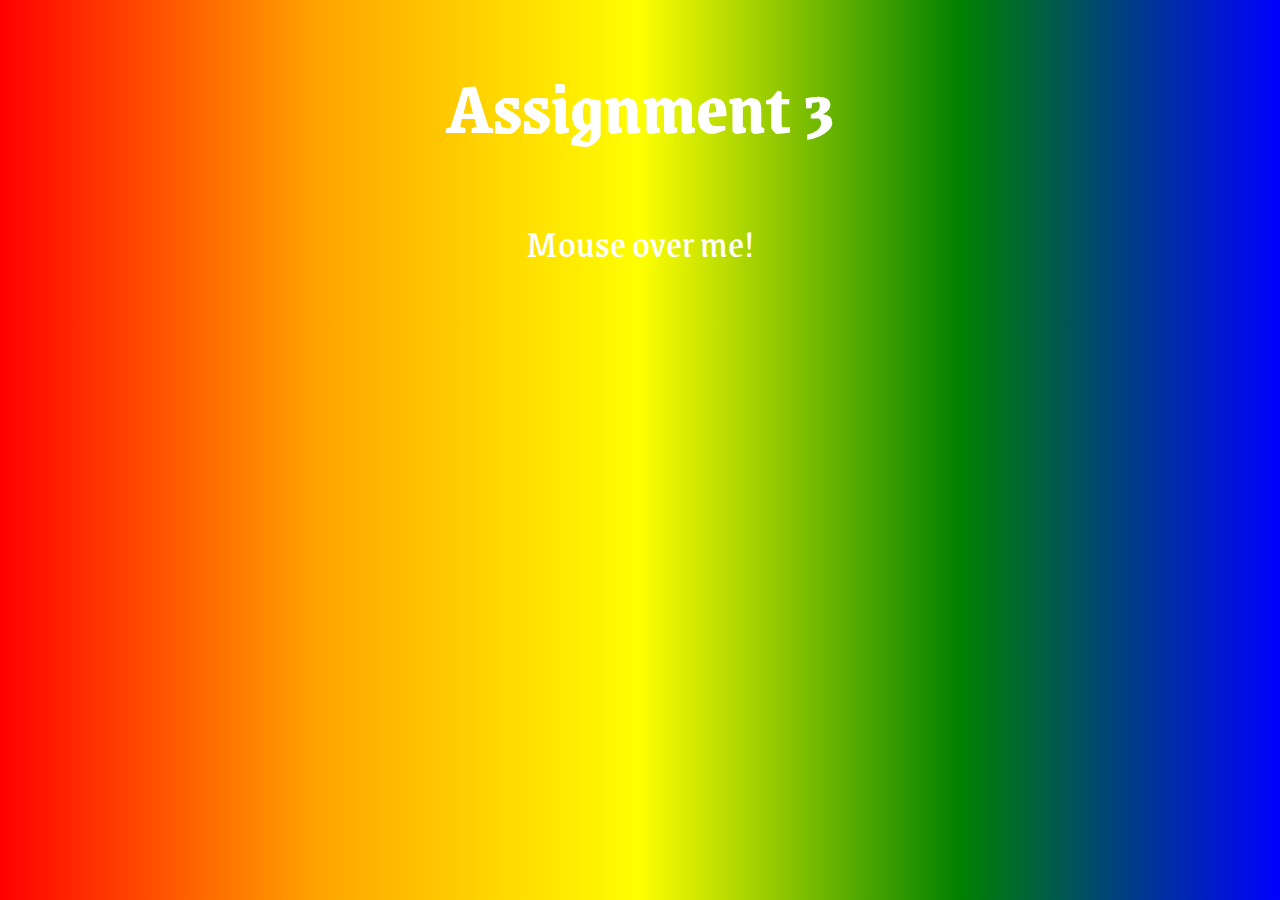
<file: index.html>
<!DOCTYPE html>
<html lang="en" dir="ltr">
  <head>
    <meta charset="utf-8">
        <link rel="stylesheet" href="css/index.css">
        <link href="https://fonts.googleapis.com/css?family=Grenze&display=swap" rel="stylesheet">
    <title>Assignment 3</title>
    <style>
.dropdown {
  position: relative;
  display: inline-block;
}

.dropdown-content {
  display: none;
  position: absolute;
  background-color: #f9f9f9;
  min-width: 160px;
  box-shadow: 0px 8px 16px 0px rgba(0,0,0,0.2);
  padding: 12px 16px;
  z-index: 1;
}

.dropdown:hover .dropdown-content {
  display: block;
}
</style>
</head>
<body>



  <body>
      <center>
    <h1>Assignment 3</h1>

<div class="dropdown">
  <span>Mouse over me!</span>
  <div class="dropdown-content">
  <ul>
  <li><a href="https://huntermarrs.github.io/Assignment3/poem5-3.html" target="_blank">Poem 1</a></li>
  <li><a href="https://huntermarrs.github.io/Assignment3/poem6-3.html" target="_blank">Poem 2</a></li>
  <li><a href="https://huntermarrs.github.io/Assignment3/poem7-3.html" target="_blank">Poem 3</a></li>
  <li><a href="https://huntermarrs.github.io/Assignment3/poem8-3.html" target="_blank">Poem 4</a></li>
   <li><a href="https://huntermarrs.github.io/Assignment3/poem10-3.html" target="_blank">Poem 5</a></li>

  <li><a href="https://huntermarrs.github.io/Assignment3/poem1-3.html" target="_blank">Poem 6</a></li>
    <li><a href="https://huntermarrs.github.io/Assignment3/poem2-3.html" target="_blank">Poem 7</a></li>
     <li><a href="https://huntermarrs.github.io/Assignment3/poem3-3.html" target="_blank">Poem 8</a></li>
      <li><a href="https://huntermarrs.github.io/Assignment3/poem4-3.html" target="_blank">Poem 9</a></li>
       <li><a href="https://huntermarrs.github.io/Assignment3/poem9-3.html" target="_blank">Poem 10</a></li>
</ul>
</center>

  </body>
</html>
</file>
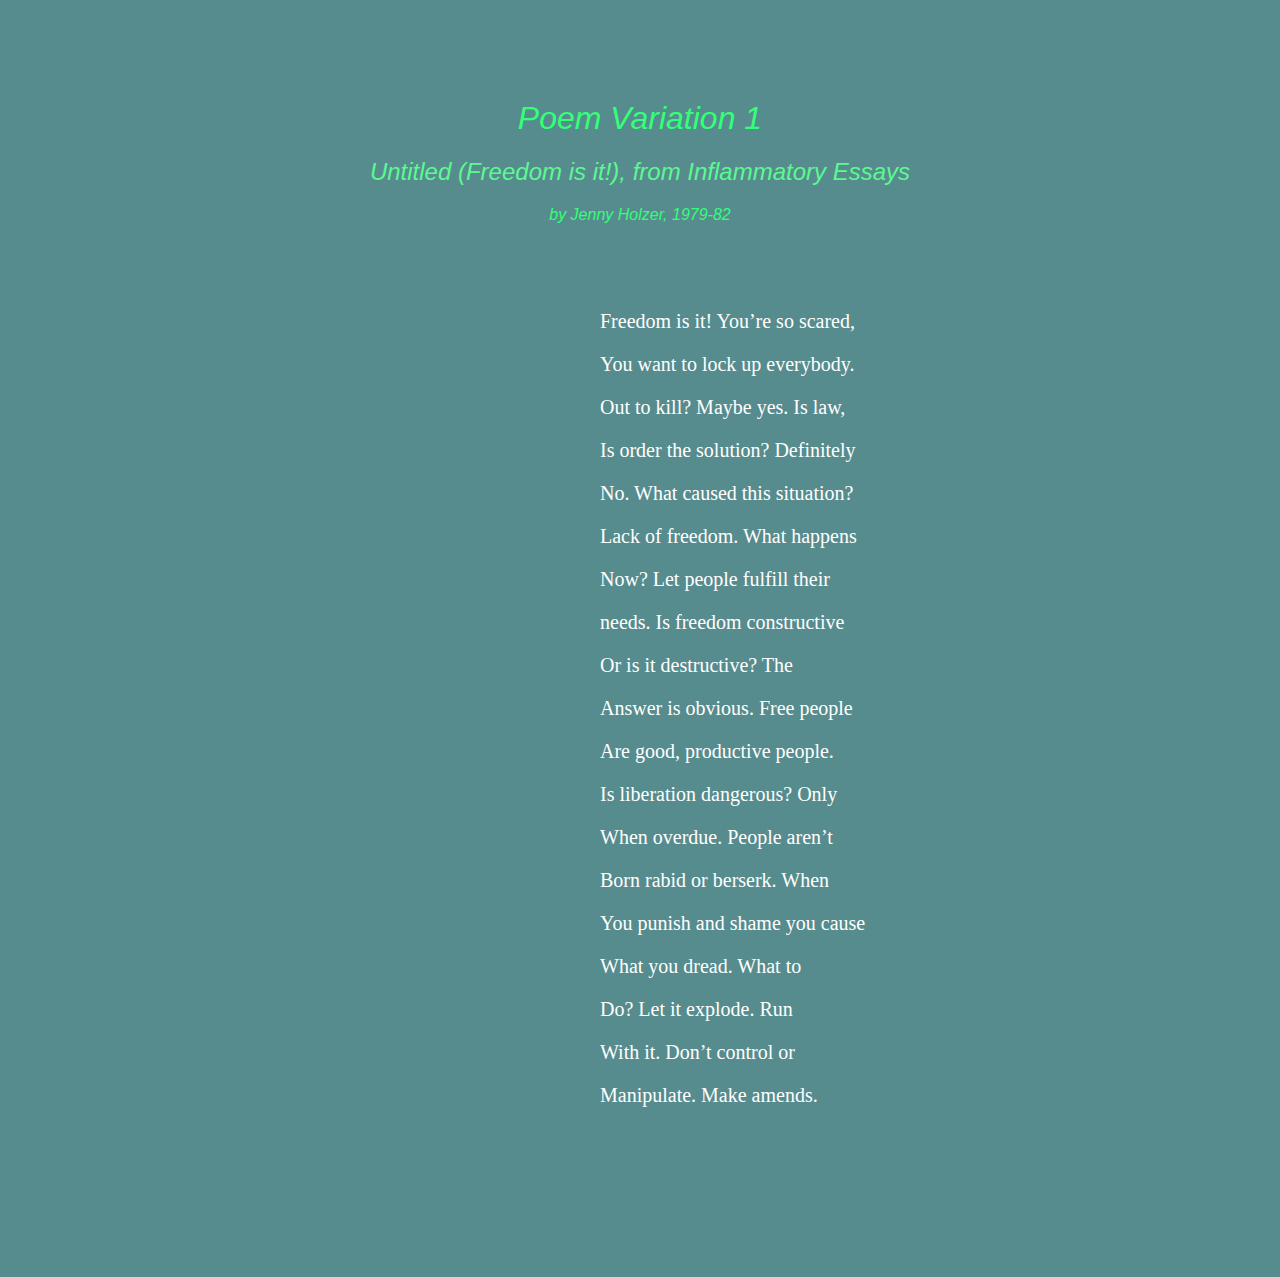
<file: poem1-3.html>
<!DOCTYPE html>
<html lang="en" dir="ltr">
  <head>
<link rel="stylesheet" href="css/poem1-3.css">
    <meta charset="utf-8">
    <title>Poem Variation 1</title>

  </head>
  <body>
    <div class="grow"><h1>
      Poem Variation 1</h1></div>
    <div class="shrink"><h2>Untitled (Freedom is it!), from Inflammatory Essays</h2>
    <h3>by Jenny Holzer, 1979-82</h3></div>
    <div class="bodytext">
        <div class="rotate"><p>Freedom is it! You’re so scared,</p>
<p>You want to lock up everybody.</p>
<p>Out to kill? Maybe yes. Is law,</p>
<p>Is order the solution? Definitely</p>
<p>No. What caused this situation?</p>
<p>Lack of freedom. What happens</p>
<p>Now? Let people fulfill their</p>
<p>needs. Is freedom constructive</p>
<p>Or is it destructive? The</p>
<p>Answer is obvious. Free people</p>
<p>Are good, productive people.</p>
<p>Is liberation dangerous? Only</p>
<p>When overdue. People aren’t</p>
<p>Born rabid or berserk. When</p>
<p>You punish and shame you cause</p>
<p>What you dread. What to</p>
<p>Do? Let it explode. Run</p>
<p>With it. Don’t control or</p>
<p>Manipulate. Make amends.</p></div>
    </div>
  </body>
</html>
</file>
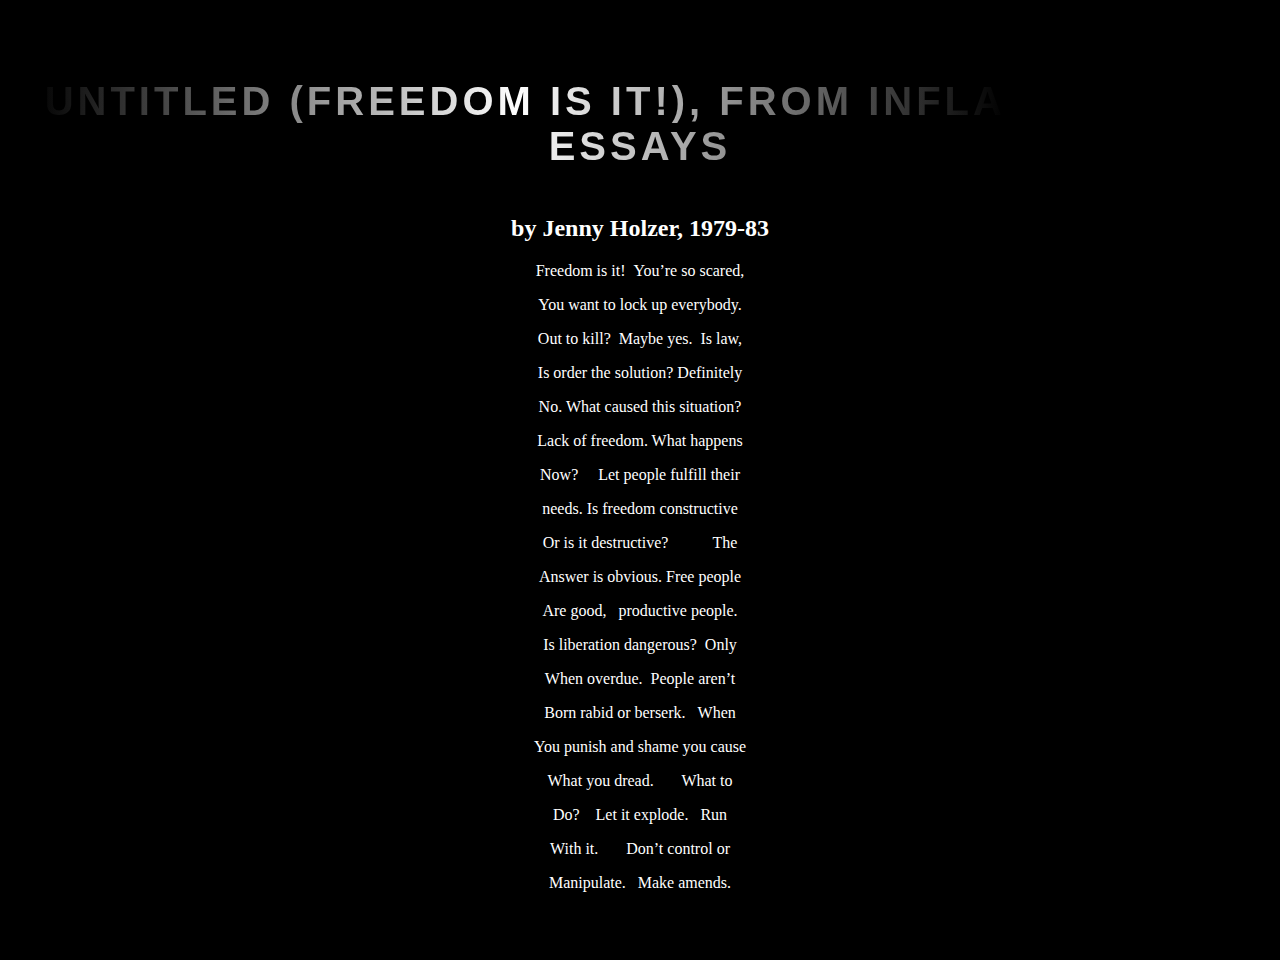
<file: poem2-3.html>
<!DOCTYPE html>
<html lang="en" dir="ltr">
  <head>
    <meta charset="utf-8">
    <link rel="stylesheet" href="css/poem2-3.css">
    <title>Poem Variation 2</title>
  </head>
  <body>
    <center>
  <div class="title"><h1>Untitled (Freedom is it!), from Inflammatory Essays</h1></div>
      <h2>by Jenny Holzer, 1979-83</h2>
  <p>Freedom is it! &nbsp;You’re so scared, </p>
  <p>You want to lock up everybody.</p>
  <p>Out to kill? &nbsp;Maybe yes. &nbsp;Is law,</p>
  <p>Is order the solution? Definitely</p>
  <p>No. What caused this situation?</p>
  <p>Lack of freedom. What happens</p>
  <p>Now? &nbsp;&nbsp;&nbsp;&nbsp;Let people fulfill their</p>
  <p>needs. Is freedom constructive</p>
  <p>Or is it destructive? &nbsp;&nbsp;&nbsp;&nbsp;&nbsp;&nbsp;&nbsp;&nbsp;&nbsp;&nbsp;The</p>
  <p>Answer is obvious. Free people</p>
  <p>Are good, &nbsp;&nbsp;productive people.</p>
  <p>Is liberation dangerous? &nbsp;Only</p>
  <p>When overdue. &nbsp;People aren’t</p>
  <p>Born rabid or berserk. &nbsp;&nbsp;When</p>
  <p>You punish and shame you cause</p>
  <p>What you dread.&nbsp;&nbsp;&nbsp;&nbsp;&nbsp;&nbsp; What to</p>
  <p>Do? &nbsp;&nbsp;&nbsp;Let it explode. &nbsp;&nbsp;Run</p>
  <p>With it. &nbsp;&nbsp;&nbsp;&nbsp;&nbsp;&nbsp;Don’t control or</p>
  <p>Manipulate.&nbsp;&nbsp; Make amends.</p></center>
  </body>
</html>
</file>
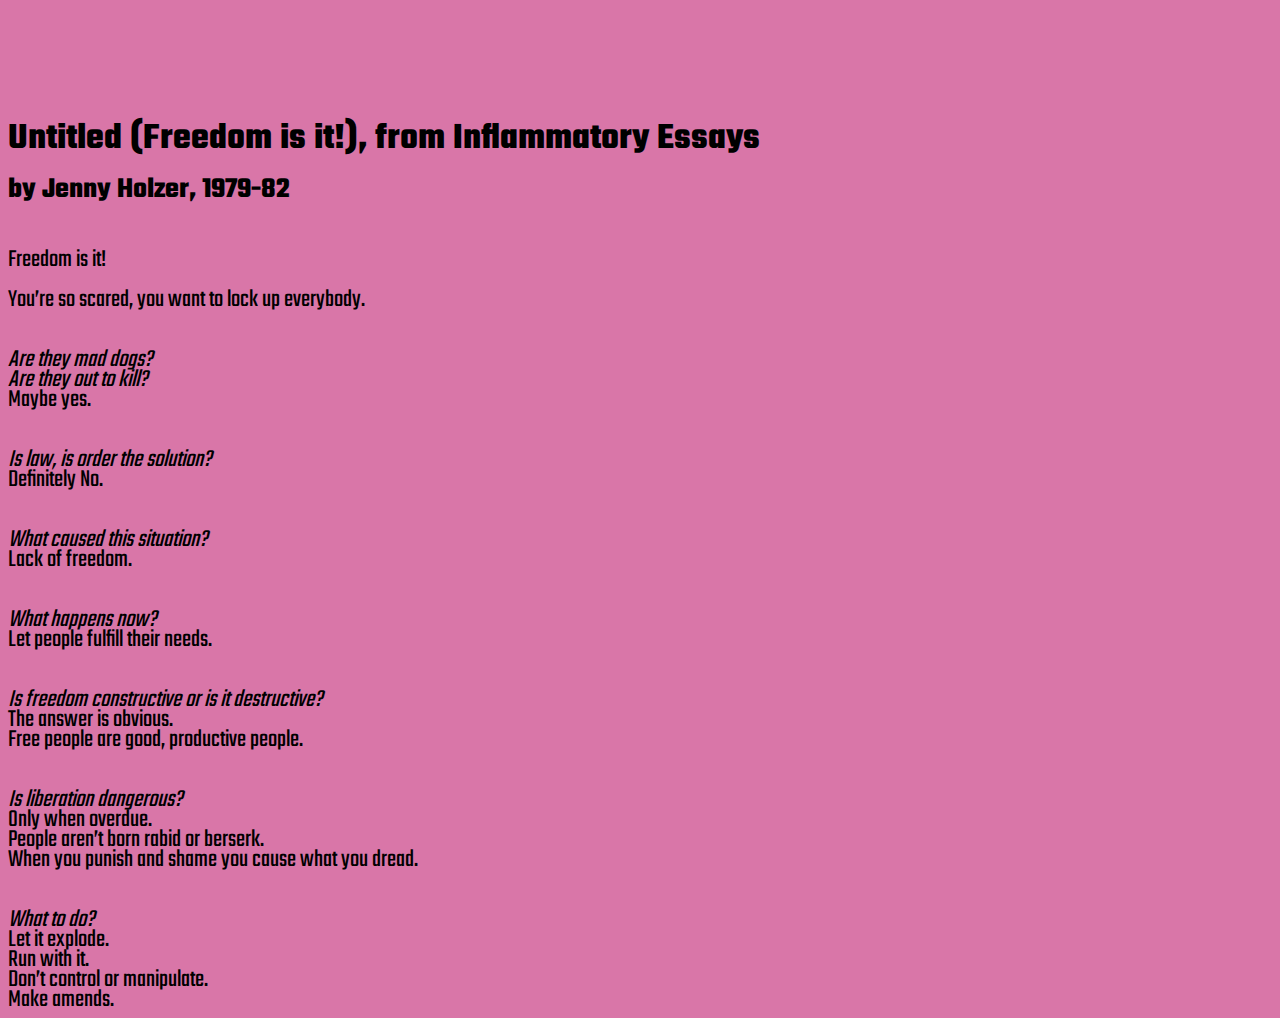
<file: poem3-3.html>
<!DOCTYPE html>
<html lang="en" dir="ltr">
  <head>
    <meta charset="utf-8">
    <link rel="stylesheet" href="css/poem3-3.css">
    <link href="https://fonts.googleapis.com/css?family=Teko&display=swap" rel="stylesheet">
    <title>Poem Variation 3</title>
  </head>
  <body>
      <div class="title">
       <h1>Poem<br/>Variation 1</h1>
      </div>
      <h2>Untitled (Freedom is it!), from Inflammatory Essays</h2>
      <h3>by Jenny Holzer, 1979-82</h3>
  <br>Freedom is it!</br>
  <br>You’re so scared, you want to lock up everybody.
  <br>
  <br>
    <br><i>Are they mad dogs?</i>
    <br><i>Are they out to kill?</i>
    <br>Maybe yes.
    <br>
    <br>
    <br><i>Is law, is order the solution?</i>
    <br>Definitely No.
    <br>
    <br>
    <br><i>What caused this situation?</i>
    <br>Lack of freedom.
    <br>
    <br>
    <br><i>What happens now?</i>
    <br>Let people fulfill their needs.
    <br>
    <br>
    <br><i>Is freedom constructive or is it destructive?</i>
    <br>The answer is obvious.
    <br>Free people are good, productive people.
    <br>
    <br>
    <br><i>Is liberation dangerous?</i>
    <br>Only when overdue.
    <br>People aren’t born rabid or berserk.
    <br>When you punish and shame you cause what you dread.
    <br>
    <br>
    <br><i>What to do?</i>
    <br>Let it explode.
    <br>Run with it.
    <br>Don’t control or manipulate.
    <br>Make amends.
  </body>
</html>
</file>
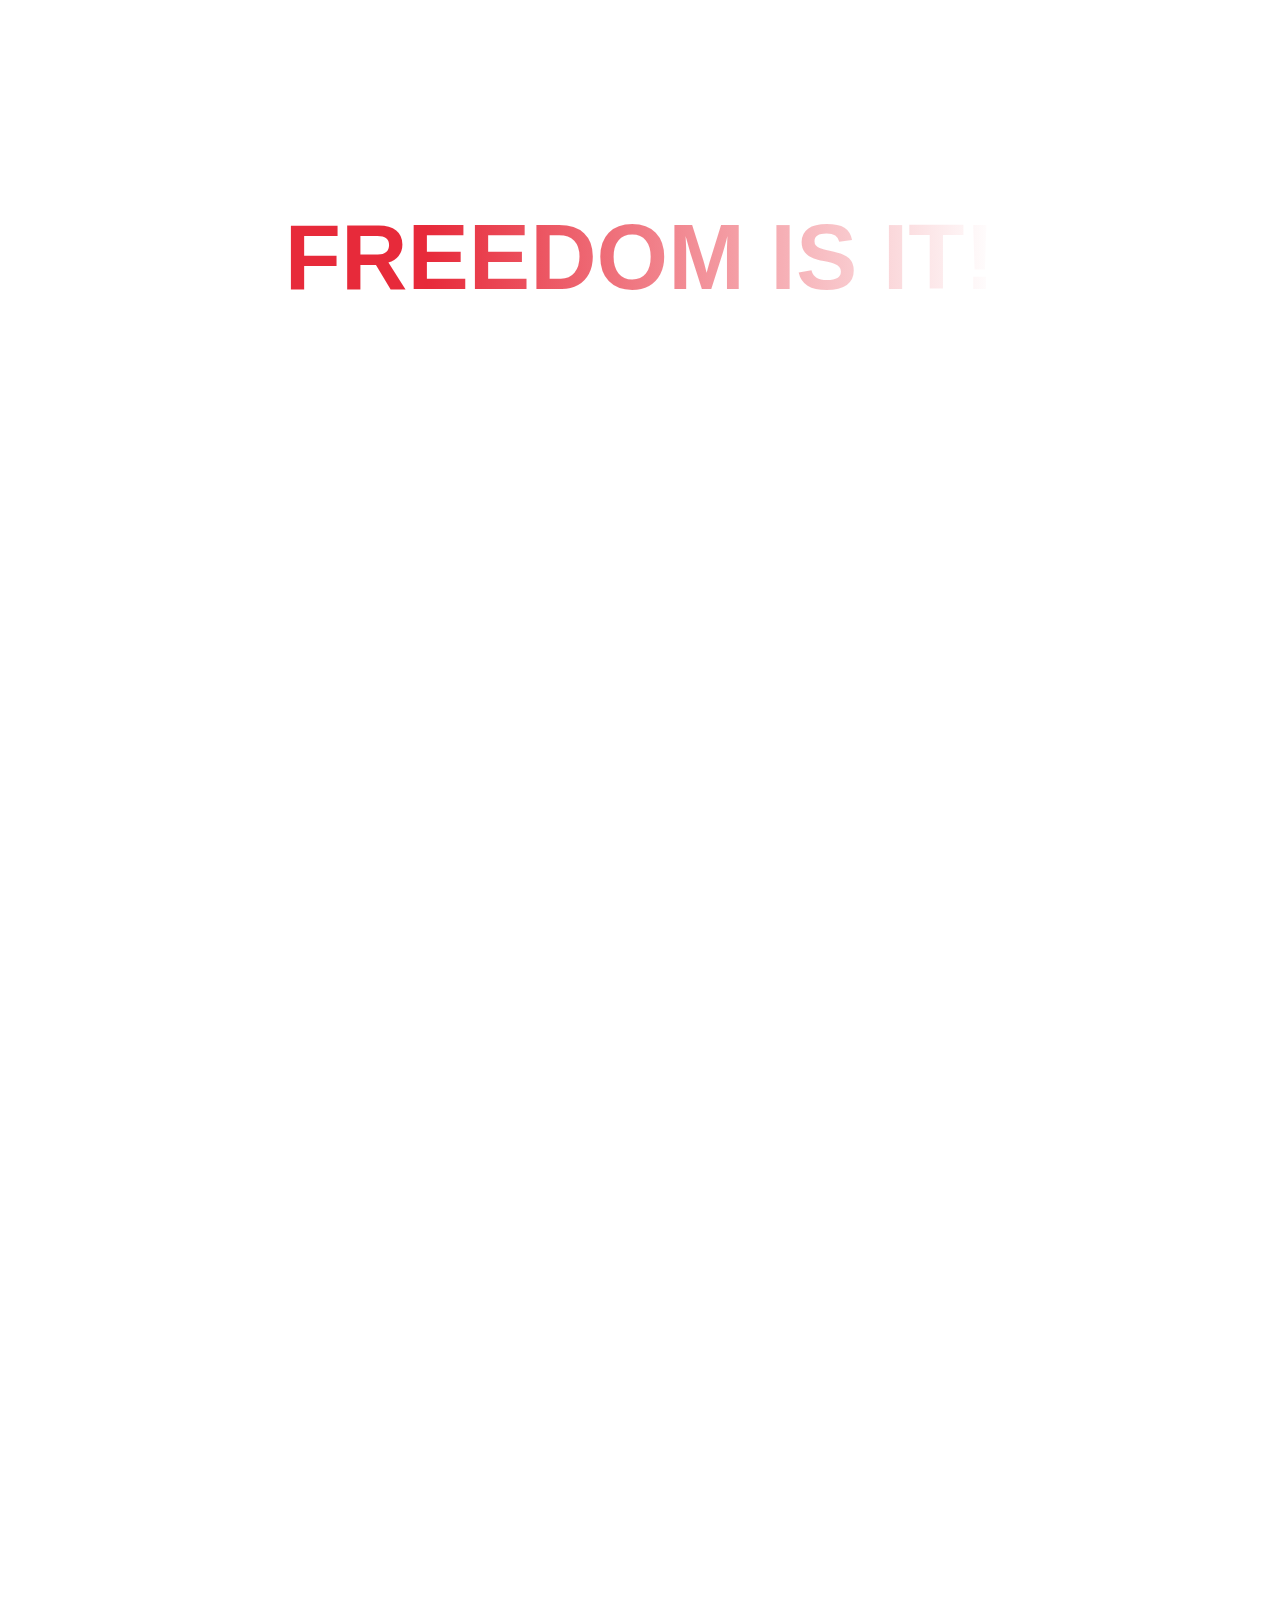
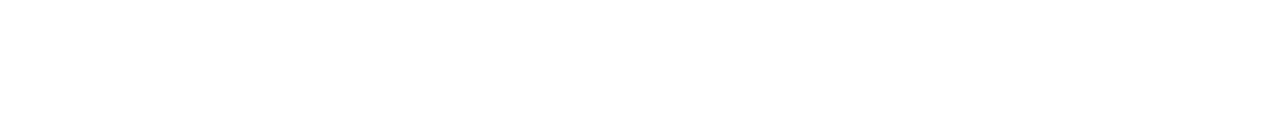
<file: poem4-3.html>
<!DOCTYPE html>
<html lang="en" dir="ltr">
  <head>
    <meta charset="utf-8">
    <link rel="stylesheet" href="css/poem4-3.css">
    <title>Poem Variation 4</title>
  </head>
  <style>
h1 {
  letter-spacing: 8px;
}

h2 {
  letter-spacing: 2px;

}

h3 {
  letter-spacing: 1px;
}
div.a {
  font-size: 150px;
}

div.b {
  font-size: 25px;
}
</style>
  <body>
    <center>
      <h1>Poem Variation 4</h1>
      <h2>Untitled (Freedom is it!), from Inflammatory Essays</h2>
      <h3>by Jenny Holzer, 1979-82</h3>
      <br>
      <br>
    <div class="wrapper">Freedom is it!</div>
    <div class="b"<br>You’re so scared, you want to lock up everybody.</br>
      <br>
      <br>
      <b>Are they mad dogs?</b><br>
        <br><b>Are they out to kill?</b>
        <br>Maybe yes.</br>
        <br>
        <br>
        <br><b>Is law, is order the solution?</b>
        <br>Definitely No.</br>
        <br>
        <br>
        <br><b>What caused this situation?</b>
        <br>Lack of freedom.</br>
        <br>
        <br>
        <br><b>What happens now?</b>
        <br>Let people fulfill their needs.</br>
        <br>
        <br>
        <br><b>Is freedom constructive or is it destructive?</b>
        <br>The answer is obvious.</br>
        <br>Free people are good, productive people.</br>
        <br>
        <br>
        <br><b>Is liberation dangerous?</b>
        <br>Only when overdue.</br>
        <br>People aren’t born rabid or berserk.</br>
        <br>When you punish and shame you cause what you dread.</br>
        <br>
        <br>
        <br><b>What to do?</b>
        <br>Let it explode.</br>
        <br>Run with it.</br>
        <br>Don’t control or manipulate.</br>
        <br>Make amends.</br></div>


        </center>
  </body>
</html>
</file>
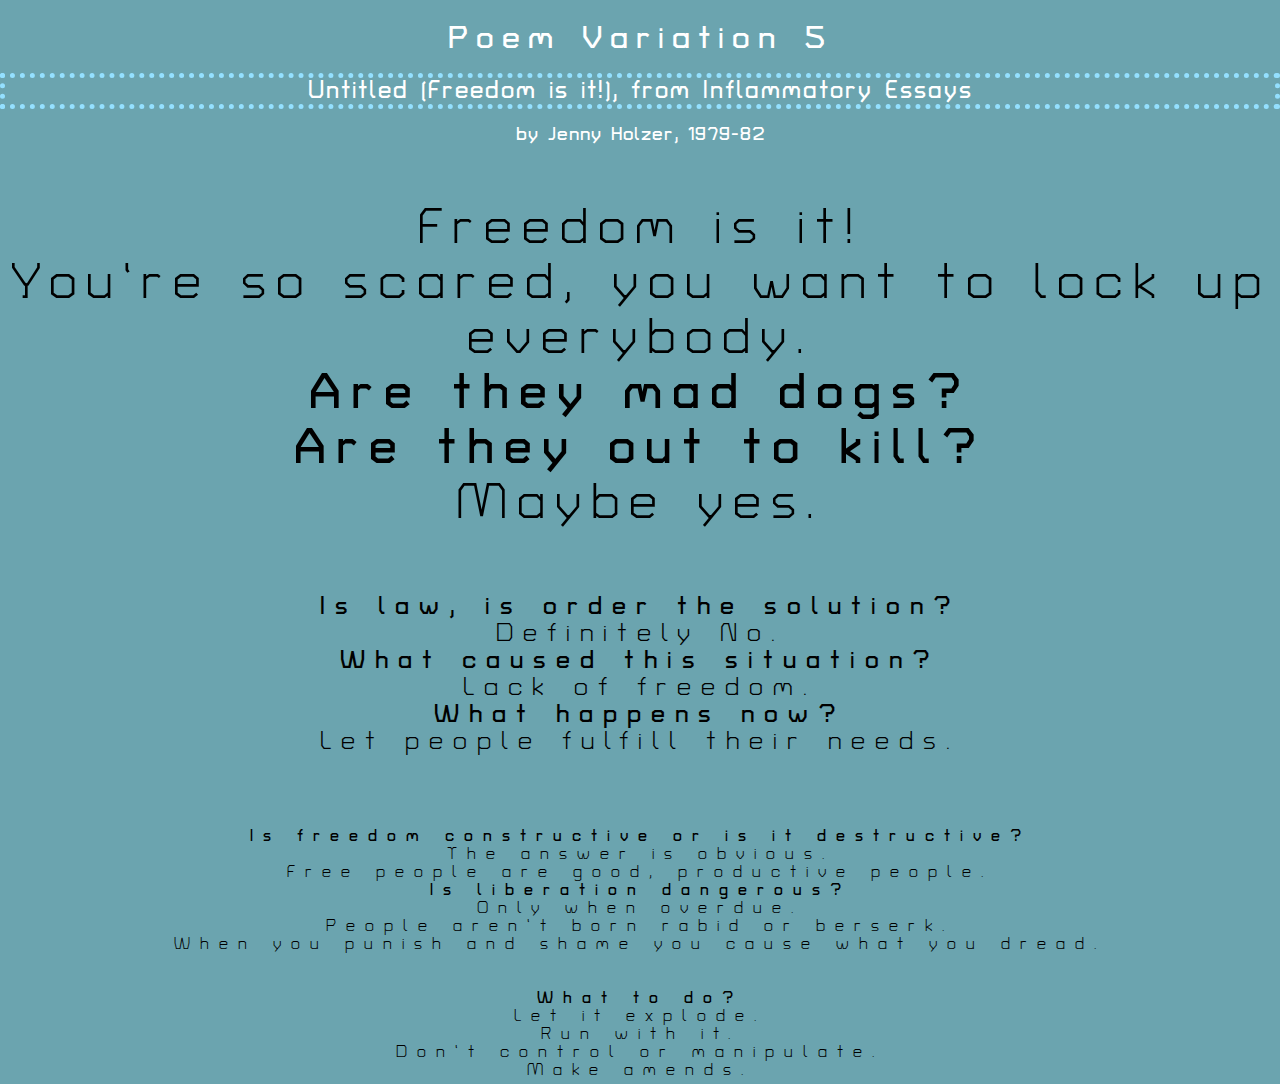
<file: poem5-3.html>
<!DOCTYPE html>
<html lang="en" dir="ltr">
  <head>
    <meta charset="utf-8">
        <link rel="stylesheet" href="css/poem5-3.css">
    <title>Poem Variation 5</title>
  </head>
   <link href="https://fonts.googleapis.com/css?family=Turret+Road&display=swap" rel="stylesheet">
  <style>

}
</style>
<body>
    <h1>Poem Variation 5</h1>
    <h2>Untitled (Freedom is it!), from Inflammatory Essays</h2>
    <h3>by Jenny Holzer, 1979-82</h3>
    <br>
    <br>
  <div class="a">
    Freedom is it!
  <br>You’re so scared, you want to lock up everybody.</br>
    <b>Are they mad dogs?</b>
      <br><b>Are they out to kill?</b>
      <br>Maybe yes.</br></div>
      <br>
      <br>
      <div class="b">
      <br><b>Is law, is order the solution?</b>
      <br>Definitely No.
      <br><b>What caused this situation?</b>
      <br>Lack of freedom.
      <br><b>What happens now?</b>
      <br>Let people fulfill their needs.</br></div>
      <br>
      <br>
      <br>
      <br>
      <div class="c"><b>Is freedom constructive or is it destructive?</b>
      <br>The answer is obvious.
      <br>Free people are good, productive people.
      <br><b>Is liberation dangerous?</b>
      <br>Only when overdue.
      <br>People aren’t born rabid or berserk.
      <br>When you punish and shame you cause what you dread.</div>
      <br>
      <br>
      <div class="d"<br><b>What to do?</b>
      <br>Let it explode.
      <br>Run with it.
      <br>Don’t control or manipulate.
      <br>Make amends.</div>
</body>
</html>
</file>
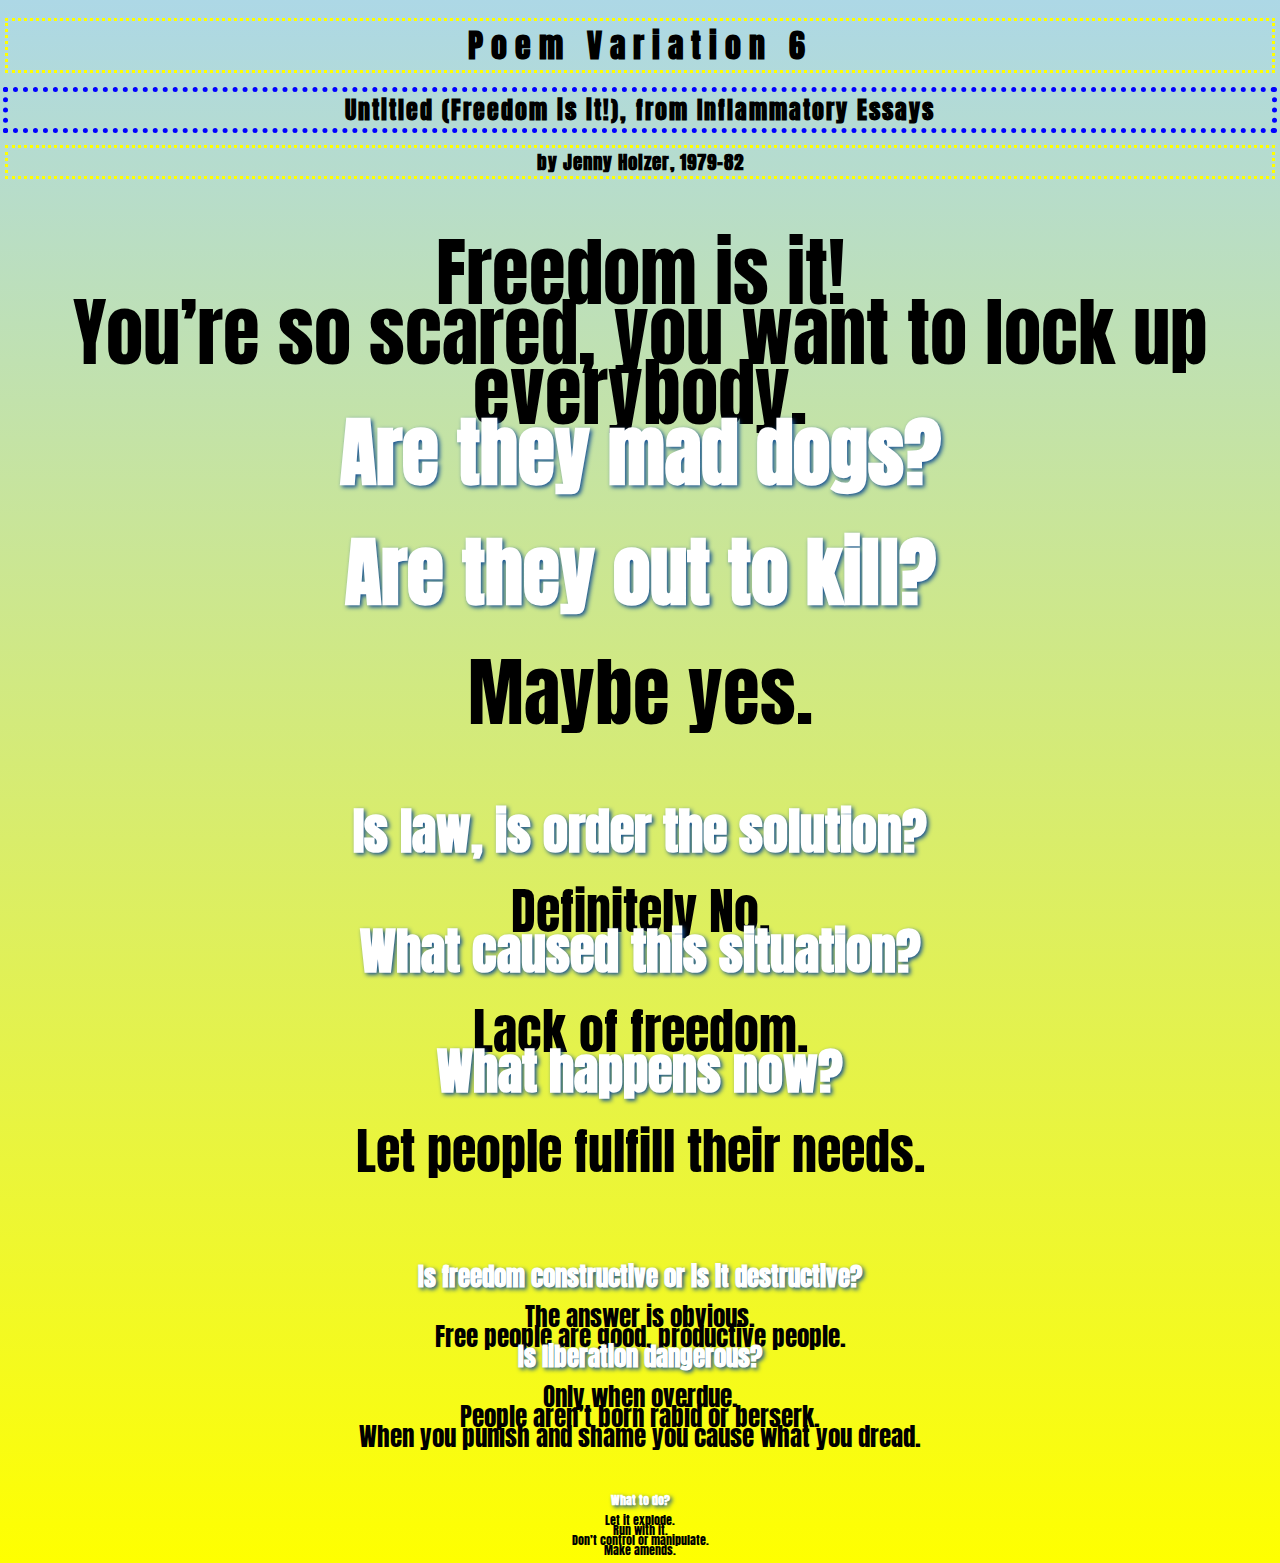
<file: poem6-3.html>
<!DOCTYPE html>
<html lang="en" dir="ltr">
  <head>
    <meta charset="utf-8">
        <link rel="stylesheet" href="css/poem6-3.css">
        <link href="https://fonts.googleapis.com/css?family=Anton&display=swap" rel="stylesheet">
    <title>Poem Variation 6</title>
  </head>
<body>
  <center>
    <h1>Poem Variation 6</h1>
    <h2>Untitled (Freedom is it!), from Inflammatory Essays</h2>
    <h3>by Jenny Holzer, 1979-82</h3>
    <br>
    <br>
  <div class="a">
    Freedom is it!
  <br>You’re so scared, you want to lock up everybody.</br>
    <b><div class="questions">Are they mad dogs?</div></b>
      <br><b><div class="questions">Are they out to kill?</div></b>
      <br>Maybe yes.</br></div>
      <br>
      <br>
      <div class="b">
      <br><b><div class="questions">Is law, is order the solution?</div></b>
      <br>Definitely No.
      <br><b><div class="questions">What caused this situation?</div></b>
      <br>Lack of freedom.
      <br><b><div class="questions">What happens now?</div></b>
      <br>Let people fulfill their needs.</br></div>
      <br>
      <br>
      <br>
      <br>
      <div class="c"><b><div class="questions">Is freedom constructive or is it destructive?</div></b>
      <br>The answer is obvious.
      <br>Free people are good, productive people.
      <br><b><div class="questions">Is liberation dangerous?</div></b>
      <br>Only when overdue.
      <br>People aren’t born rabid or berserk.
      <br>When you punish and shame you cause what you dread.</div>
      <br>
      <br>
      <div class="d"<br><b><div class="questions">What to do?</div></b>
      <br>Let it explode.
      <br>Run with it.
      <br>Don’t control or manipulate.
      <br>Make amends.</div>


      </center>
</body>
</html>
</file>
<file: css/index.css>
body {
  margin: 50px;
  background-image: linear-gradient(to right, red,orange,yellow,green,blue);
    }

    h1 {
     color: white;
font-family: 'Grenze', serif;
     font-size: 75px;
     font-style: 400;
 }

 h3 {

 color: black;
font-family: 'Grenze', serif;
 font-size: 40px;
 font-style: 400;
 }
.dropdown {

    color: white;
font-family: 'Grenze', serif;
    font-size: 40px;
    font-style: 400;
}
.dropdown-content {
font-family: 'Grenze', serif;
    color: black;

    font-size: 20px;
}
</file>
<file: css/poem1-3.css>
body {
    margin: 100px;
    background-color: #568c8e;

}
h1 {
 color: #33ff78;
 text-align: center;
 font: italic 200% helvetica;
}
.grow:hover {
        -webkit-transform: scale(1.3);
        -ms-transform: scale(1.3);
        transform: scale(1.3);
}
.shrink:hover {
        -webkit-transform: scale(0.8);
        -ms-transform: scale(0.8);
        transform: scale(0.8);
}
.rotate:hover{
        -webkit-transform: rotateZ(-3deg);
        -ms-transform: rotateZ(-3deg);
        transform: rotateZ(-3deg);
}
h2 {
color: #5cf991;
text-align: center;
font: italic 150% helvetica;
}
h3 {
    color: #33ff78;
    text-align: center;
    font: italic 100% helvetica;
}
.bodytext {
    padding-top: 50px;
 padding-right: 0px;
 padding-bottom: 50px;
 padding-left: 500px;
 font-size: 15pt;
 font: italic helvetica;
 color: white;
    }
</file>
<file: css/poem2-3.css>
body {
    background-color: lightblue;
      margin: 30px;
      padding: 0;
      display: flex;
      justify-content: center;
      align-items: center;
      height: 100vh;
      background-color: #000;
      color: white;
    }

    .title {
      position: relative;
      font-family: sans-serif;
      text-transform: uppercase;
      font-size: 20px;
      letter-spacing: 4px;
      overflow: hidden;
      background: linear-gradient(90deg, #000, #fff, #000);
      background-repeat: no-repeat;
      background-size: 80%;
      animation: animate 5s linear infinite;
      -webkit-background-clip: text;
      -webkit-text-fill-color: rgba(255, 255, 255, 0);
    }

    @keyframes animate {
      0% {
        background-position: -500%;
      }
      100% {
        background-position: 500%;
      }
    }
</file>
<file: css/poem3-3.css>
body {
    font-family: 'Teko', sans-serif;
font-size: 25px;
line-height: 20px;
}

@media screen and (min-width: 400px) {
  body {
    background-color: #96b6ae; }
      @import url('https://fonts.googleapis.com/css?family=Montserrat')
      body {
       background-color: white;
      }

      .title {
       font-family: "Montserrat";
       text-align: center;
       color: #FFF;
       display: flex;
       flex-direction: column;
       align-items: center;
       justify-content: center;
       height: 10vh;
       letter-spacing: 1px;
      }
      h1 {
       background-image: url(https://media.giphy.com/media/3o6ZtbNm9UU8ETDaeY/source.gif);
       background-size: cover;
       color: transparent;
       -moz-background-clip: text;
       -webkit-background-clip: text;
       text-transform: uppercase;
       font-size: 50px;
       line-height: .75;
       margin: 10px 0;
  }
}

@media screen and (min-width: 800px) {
  body {
    background-color: #d976a8; }
    @import url('https://fonts.googleapis.com/css?family=Montserrat')
    body {
    	background-color: white;
    }

    .title {
    	font-family: "Montserrat";
    	text-align: center;
    	color: #FFF;
    	display: flex;
    	flex-direction: column;
    	align-items: center;
    	justify-content: center;
    	height: 10vh;
    	letter-spacing: 1px;
    }
    h1 {
    	background-image: url(https://media.giphy.com/media/3o6ZtbNm9UU8ETDaeY/source.gif);
    	background-size: cover;
    	color: transparent;
    	-moz-background-clip: text;
    	-webkit-background-clip: text;
    	text-transform: uppercase;
    	font-size: 50px;
    	line-height: .75;
    	margin: 10px 0;
    }
  }
  @media print {
  body { font-size: 10pt; }
}
}
</file>
<file: css/poem4-3.css>
body {
	height: 100vh;
	margin: 0;
	font-family: "ubuntu", Arial, sans-serif;
	overflow-x: hidden;
	display: grid;
    background-image: url(https://media.giphy.com/media/3o7TKReSzYen1BI2Pe/source.gif);
    color: white;
}


@font-face {
    font-family: 'Ubuntu', sans-serif;
	font-style: italic;
	font-weight: 300;
}



.wrapper {
		color: #fff;
		font-size: 92px;
		font-family: 'Ubuntu', sans-serif;
		text-transform: uppercase;
		font-weight: 700;
		font-family: "Josefin Sans", sans-serif;
		background: linear-gradient(to right, #e72a3a 10%, #fff 50%, #5bdaff 60%);
        background-size: auto auto;
		background-clip: border-box;
		background-size: 200% auto;
		color: #fff;
		background-clip: text;
		-webkit-background-clip: text;
		-webkit-text-fill-color: transparent;
        animation-name: text;
        animation-fill-mode: forwards;
        animation-duration:1.5s linear infinite;
		display: inline-block;
	}
}

@keyframes text; {
	to {
		background-position: 50% center;
	}
</file>
<file: css/poem5-3.css>
body {
    font-family: 'Turret Road', cursive;
    background-color: #6ba4af;
    margin: 5px;
    letter-spacing: 10px;
    text-align: center;
}
h1 {
  letter-spacing: 8px;
  color: #ffffff;


}

h2 {
  letter-spacing: 2px;
    border: 2px #cc87d9;
    outline: 5px dotted #94e0ff;
    color: #ffffff;
}

h3 {
  letter-spacing: 1px;
  color: #ffffff;
}
div.a {
  font-size: 50px;
}

div.b {
  font-size: 25px;
}
</file>
<file: css/poem6-3.css>
body {

font-family: 'Anton', sans-serif;
background-image: linear-gradient(lightblue, yellow);
}

    h1 {
  letter-spacing: 8px;
  outline: 3px dotted yellow;
}

h2 {
  letter-spacing: 2px;
  outline: 5px dotted blue;

}

h3 {
  letter-spacing: 1px;
  outline: 3px dotted yellow;
}
div.a {
  font-size: 75px;
  line-height: 60px;
}

div.b {
  font-size: 50px;
  line-height: 40px;
}
div.c {
  font-size: 25px;
  line-height: 20px;
}
div.d {
  font-size: 12px;
  line-height: 10px;
}
div.e {
  font-size: 10px;
}
.questions {
    color: white;
    text-shadow: 2px 2px 4px  #145093;
}
</file>
